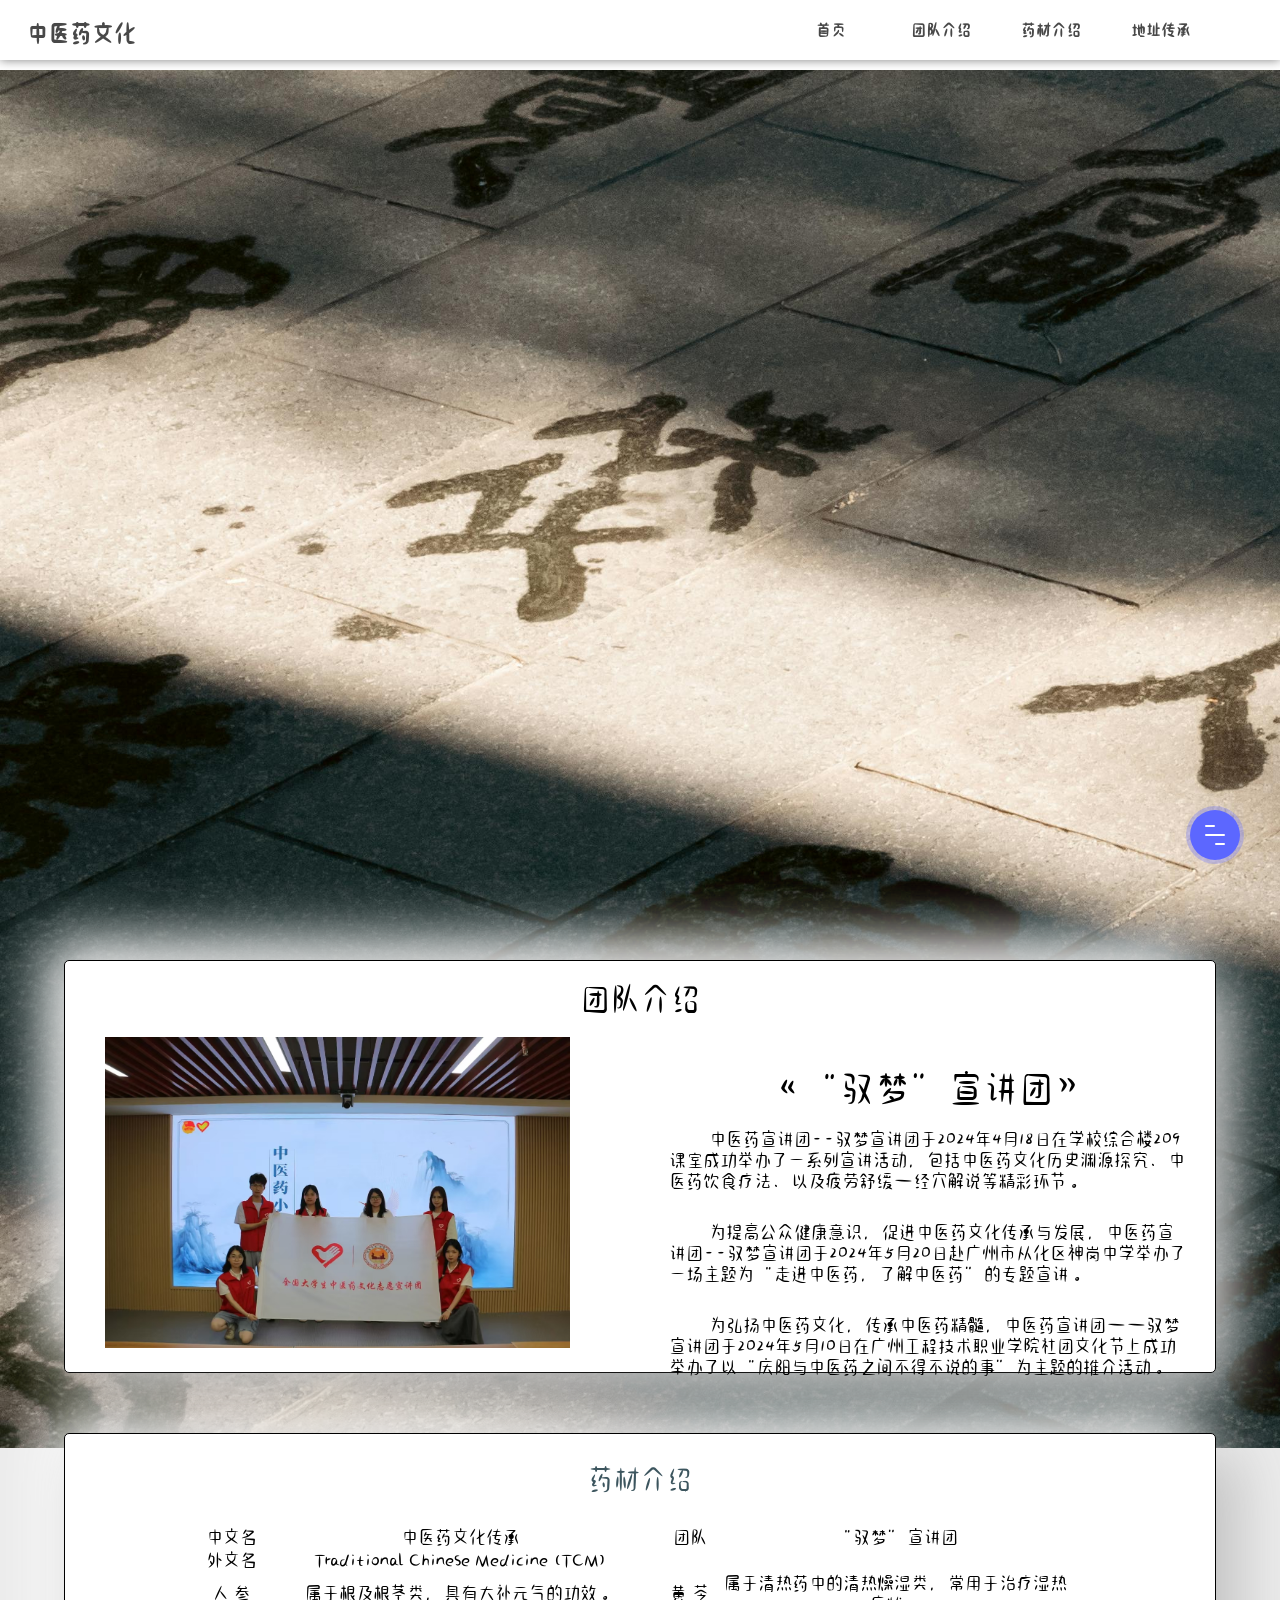
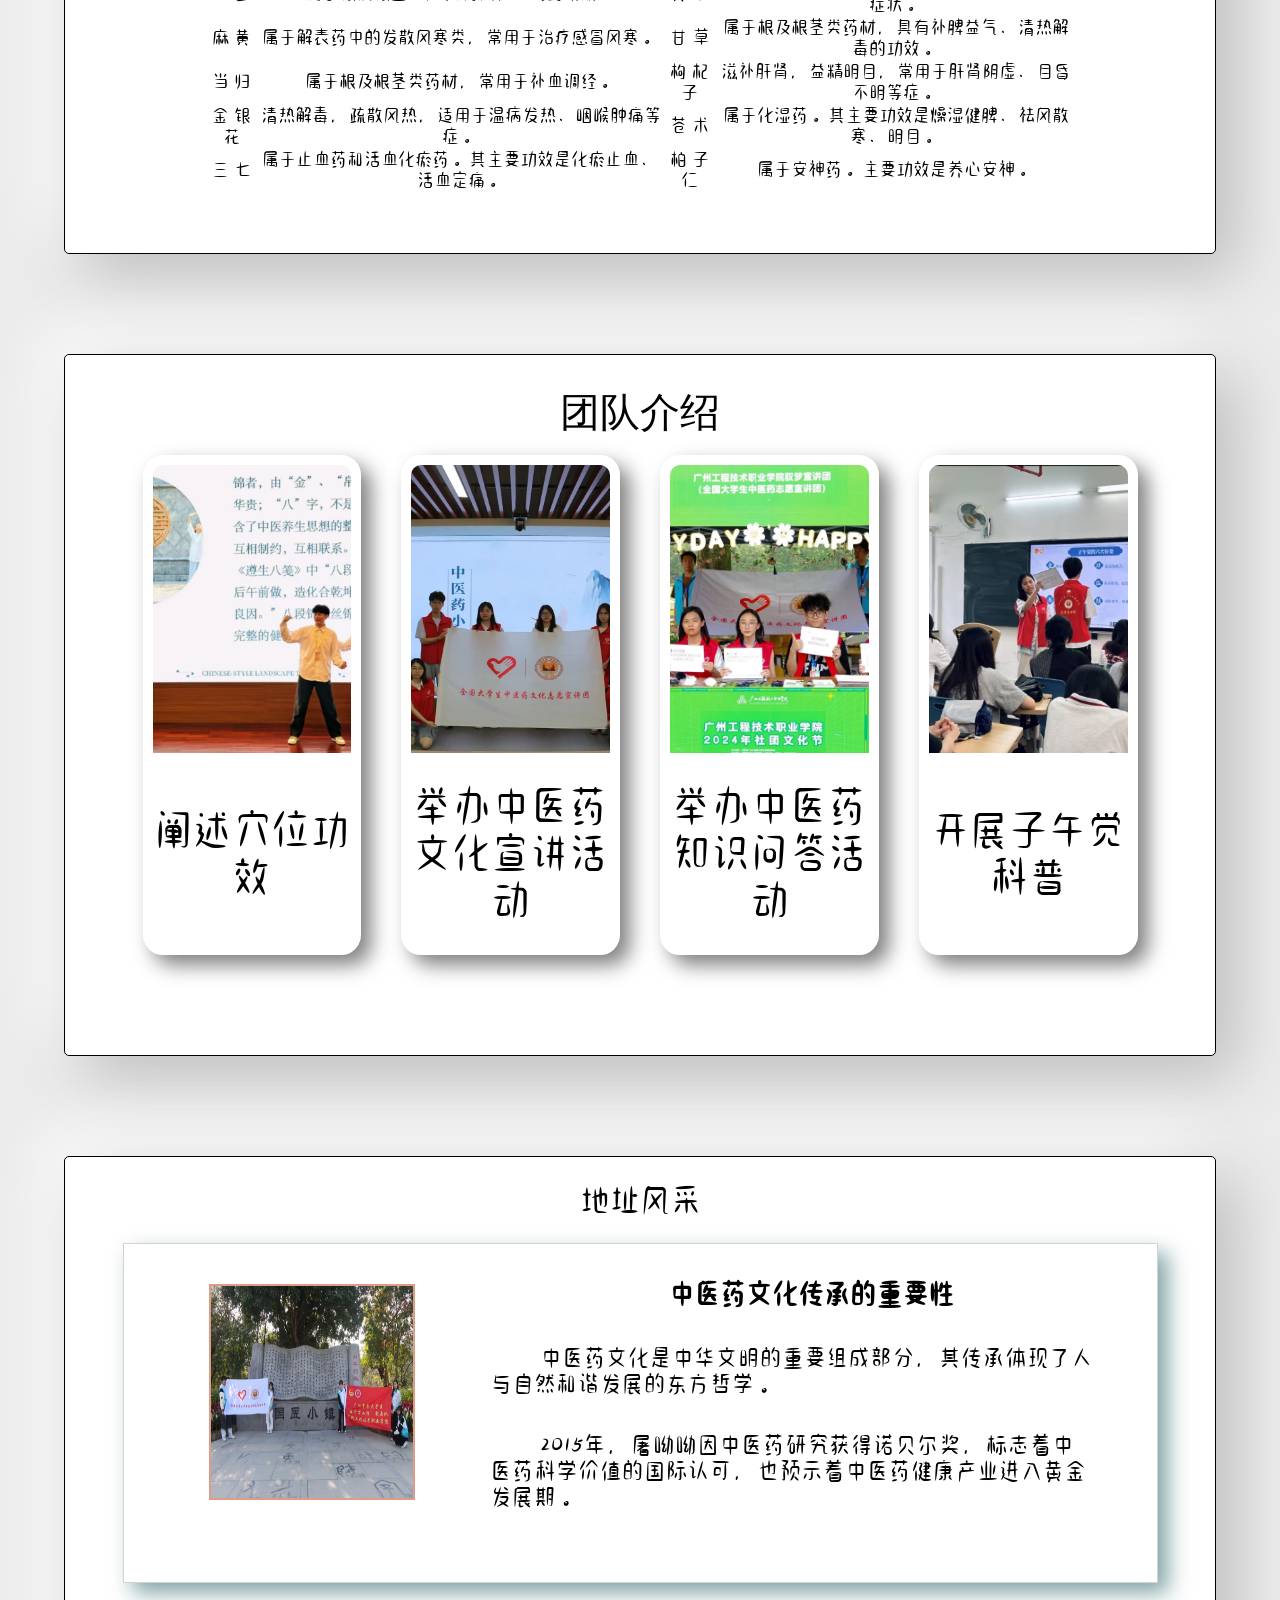
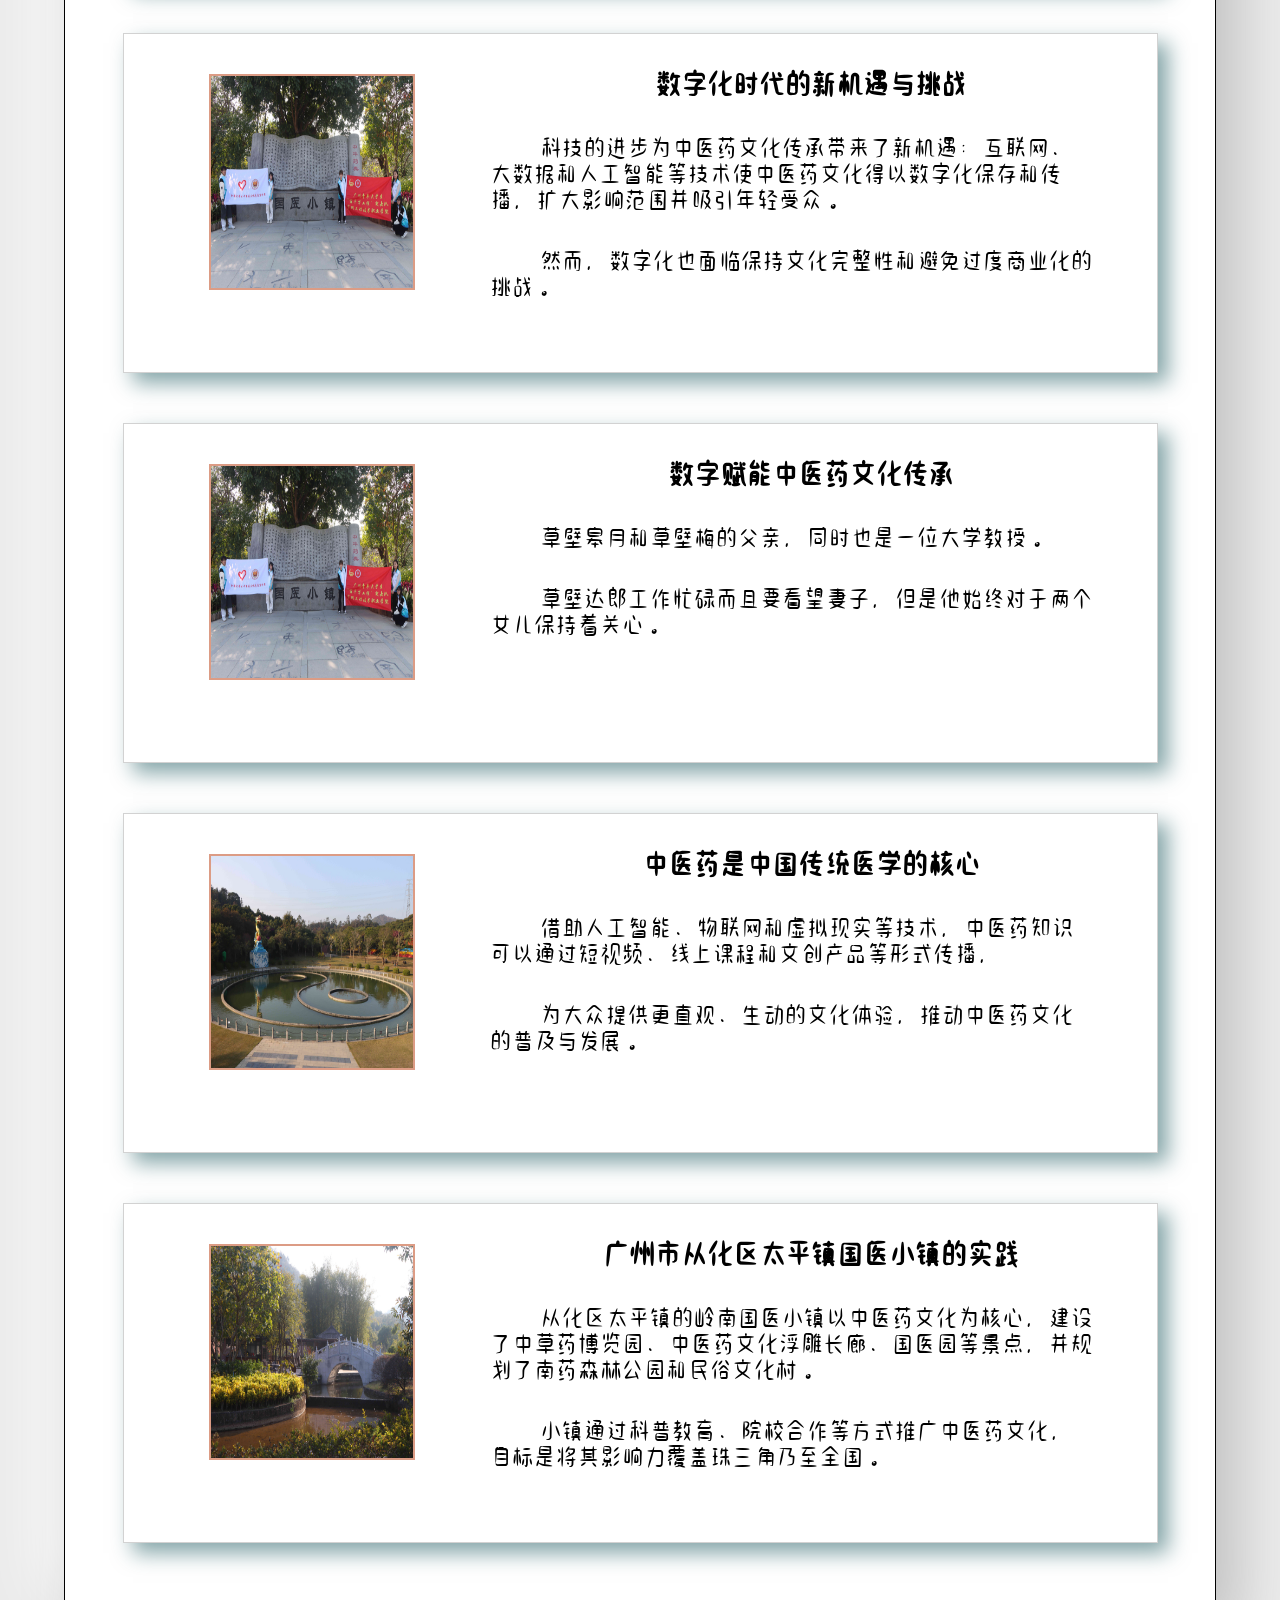
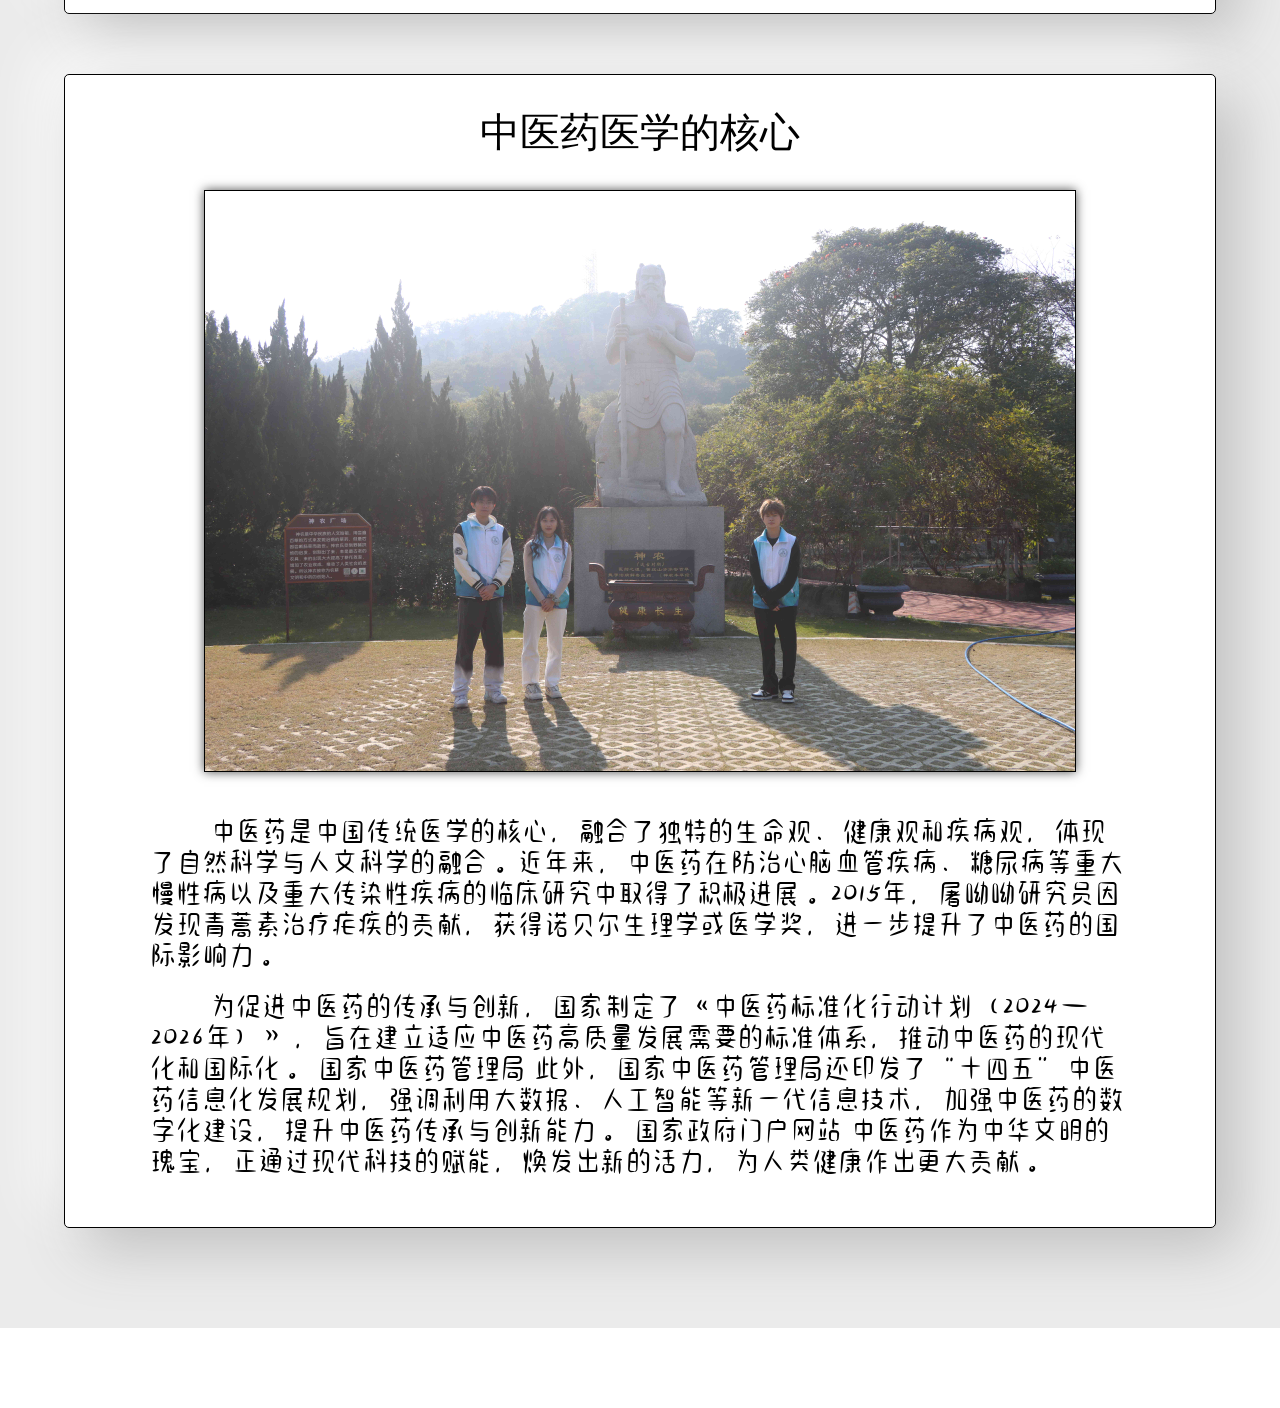
<file: index.html>
<!DOCTYPE html>
<html lang="en">

<head>
  <meta charset="UTF-8" />
  <meta name="viewport" content="width=device-width, initial-scale=1.0" />
  <meta http-equiv="X-UA-Compatible" content="ie=edge" />
  <link rel="stylesheet" href="css/style.css">
  <link rel="stylesheet" href="css/sfq.css">
  <link rel="stylesheet" href="css/big_div.css">
  <link rel="stylesheet" href="css/media.css">
  <link rel="stylesheet" href="css/bg.css">
  <link rel="stylesheet" href="css/cban.css">
  <title>中医药</title>
</head>  

<body>
  <!-- 导航栏 -->
  <nav>
    <ul class="nav-menu">
      <li><a href="#" id="first">中医药文化</a></li>
      <li><a href="#">首页</a></li>
      <li><a href="#jiaoshe">团队介绍</a></li>
      <li><a href="#base">药材介绍</a></li>
      <li><a href="#plot">地址传承</a></li>
      <!-- <li><a href="index2.html">Totoro</a></li> -->
    </ul>
    <div class="burger">
      <div class="top-line"></div>
      <div class="middle-line"></div>
      <div class="bottom-line"></div>
    </div>
  </nav>

  <div class="head"></div>

  <!-- 大尺寸盒子 -->
  <div class="big_div big_div_004">
    <div class="kong"></div>
    <div class="title">团队介绍</div>
    <div class="img">
      <img src="img/2.jpg" alt="">
    </div>
    <div class="you"><span>《“驭梦”宣讲团》</span>
      <p>中医药宣讲团--驭梦宣讲团于2024年4月18日在学校综合楼209课室成功举办了一系列宣讲活动，包括中医药文化历史渊源探究、中医药饮食疗法、以及疲劳舒缓—经穴解说等精彩环节。</p>
      <p>为提高公众健康意识，促进中医药文化传承与发展，中医药宣讲团--驭梦宣讲团于2024年5月20日赴广州市从化区神岗中学举办了一场主题为“走进中医药，了解中医药”的专题宣讲。</p>
      <p>为弘扬中医药文化，传承中医药精髓，中医药宣讲团——驭梦宣讲团于2024年5月10日在广州工程技术职业学院社团文化节上成功举办了以“庆阳与中医药之间不得不说的事”为主题的推介活动。</p>
      <!-- <div class="totoro12">
        <img src="img/totoro1.gif" alt="">
        <img src="img/totoro2.gif" alt="">
        <img src="img/totoro3.gif" alt="">
        <img src="img/totoro4.gif" alt="">
        <img src="img/totoro5.gif" alt="">
        <img src="img/totoro6.gif" alt="">
        <img src="img/totoro7.gif" alt="">
        <img src="img/totoro8.gif" alt="">
        <img src="img/totoro9.gif" alt="">
        <img src="img/totoro10.gif" alt="">
        <img src="img/totoro11.gif" alt="">
        <img src="img/totoro12.gif" alt="">
      </div> -->
    </div>
    <div class="kong"></div>
  </div>

  <!-- 基本信息 -->
  <div class="big_div " id="base">
    <span>药材介绍</span>
    <table id="tfhover" class="tfhover" border="0">
      <tr background-color="white">
        <td>中文名</td>
        <td>中医药文化传承</td>
        <td>团队</td>
        <td>“驭梦”宣讲团</td>
      </tr>
      <tr>
        <td>外文名 </td>
        <td>Traditional Chinese Medicine (TCM)</td>
        <td></td>
        <td></td>
      </tr>
      <tr>
        <td> 人 参</td>
        <td>属于根及根茎类，具有大补元气的功效。</td>
        <td>黄 芩</td>
        <td>属于清热药中的清热燥湿类，常用于治疗湿热症状。</td>
      </tr>
      <tr>
        <td>麻 黄</td>
        <td>属于解表药中的发散风寒类，常用于治疗感冒风寒。</td>
        <td>甘 草</td>
        <td>属于根及根茎类药材，具有补脾益气、清热解毒的功效。</td>
      </tr>
      <tr>
        <td>当 归</td>
        <td>属于根及根茎类药材，常用于补血调经。</td>
        <td>枸 杞 子</td>
        <td>滋补肝肾，益精明目，常用于肝肾阴虚、目昏不明等症。</td>
      </tr>
      <tr>
        <td>金 银 花</td>
        <td>清热解毒，疏散风热，适用于温病发热、咽喉肿痛等症。</td>
        <td>苍 术</td>
        <td> 属于化湿药。其主要功效是燥湿健脾、祛风散寒、明目。</td>
      </tr>
      <tr>
        <td>三 七 </td>
        <td>属于止血药和活血化瘀药。其主要功效是化瘀止血、活血定痛。</td>
        <td>柏 子 仁</td>
        <td>属于安神药。主要功效是养心安神。</td>
      </tr>
    </table>
  </div>

  <div class="big_div  big_div_001 " id="jiaoshe">
    <p id="title">团队介绍</p>
    <div class="shell">
      <div class="box">
        <img src="img/5.jpg" title="草壁梅">
        <span>阐述穴位功效</span>
      </div>
      <div class="box">
        <img src="img/2.jpg" title="草壁皋月">
        <span>举办中医药文化宣讲活动</span>
      </div>
      <div class="box">
        <img src="img/3.jpg" title="龙猫">
        <span>举办中医药知识问答活动</span>
      </div>
      <div class="box">
        <img src="img/6.jpg" title="草壁达郎">
        <span>开展子午觉科普</span>
      </div>
    </div>
  </div>
  <!-- 小尺寸盒子-->
  <div class="big_div big_div_003">
    <div class="kong"></div>
    <div class="title">传承介绍</div>
    <div class="img"><img src="image/08.jpg" alt=""></div>
    <span>《文创调研— “ 探寻格塘古韵，创意中医新篇 ”》</span>
    <p>由广州工程技术职业学院骨干组成</p>
    <p>结合中医药传统文化，通过丰富多样的宣讲形式在校内及周边学校进行中医药文化推介宣传活动，让更多青少年了解和认同中医药的价值。</p>
    <p>宣讲团开展过校内中医药文化课堂宣讲活动、在社团文化节上举办“庆阳与中医药之间不得不说的事”为主题的推介活动，赴神岗中学举办专题宣讲等活动。</p>
    <div class="kong"></div>
  </div>

  <div class="big_div big_div_003">
    <div class="kong"></div>
    <div class="title" id="zzjs">作者介绍</div>
    <div class="img"><img src="image/12.jpg" alt=""></div>
    <span>国医园</span>
    <p>国医园是以中医药文化为主题，并集体闲观光、科普教育两大功能的园区，园区按照中医五行木、火、土、金、水的概念进行布局分区，五行在人体来讲，代表五脏六腑，各有所属。</p>
    <p>然而中草药的性味归经亦有其五行之属性，因此将200多种南药根据五行属性进行分区种植，适当配置中医文化雕塑， ，也是其最后长篇作品。同年9月6日宣布引退 。</p>
    <p>将中医药文化有机融合到景点，彰显中医药的文化底蕴和自然魅力，为游客营造浓郁的中医药文化氛围和优美的公园环境。</p>
    <div class="img"><img src="image/01.jpg" alt=""></div>
    <span>岭南中草药文化博览园</span>
    <p>
      建设有多项中医药文化景点和园林景观，供游客观光、体验、学习。内容包括：中医药历史文化浮雕景观长廊（于2017年11月26日荣获“最长砂岩深浮雕”吉尼斯世界记录称号，是目前世界上最长的中医药历史文化浮雕）、国医园、百草园、四季本草花海、北回归线十里健康长廊、国学国医大道、中草药种质种苗繁育基地、中医药文化博览中心等。
    </p>
    <p>以弘扬中医药历史文化为主题，目前被评为全国中医药文化宣传教育基地。</p>
    <div class="img"><img src="image/11.jpg" alt=""></div>
    <span>《“驭梦”宣讲团》</span>
    <div class="kong"></div>
    <div class="kong"></div>
    <div class="kong"></div>
  </div>

  <div class="big_div big_div_003">
    <div class="kong"></div>
    <div class="title" id="gylm">关于国医小镇</div>
    <div class="img"><img src="image/10.jpg" alt=""></div>
    <span>岭南国医小镇</span>
    <p>以中医药文化为核心，融合多功能于一体。</p>
    <span>小镇特点</span>
    <p>小镇还与多所学校和医学类院校合作，开展中医药文化的科普教育，目标是将中医药文化推广至珠三角乃至全国。（小镇联合多家学校于医学类院校开展合作，为了更好继承于弘扬中华民族中医药历史传统文化，振兴中国中医药建设事业）</p>
    <div class="kong"></div>
  </div>

  <div class="big_div big_div_002">
    <div class="title" id="jsjs">地址风采</div>
    <div class="small-box">
      <div class="box-left">
        <img src="image/01.jpg" alt="">
      </div>
      <div class="box-right">
        <span>中医药文化传承的重要性</span>
        <p>中医药文化是中华文明的重要组成部分，其传承体现了人与自然和谐发展的东方哲学。</p>
        <p>2015年，屠呦呦因中医药研究获得诺贝尔奖，标志着中医药科学价值的国际认可，也预示着中医药健康产业进入黄金发展期。</p>
      </div>
    </div>

    <div class="small-box">
      <div class="box-left">
        <img src="image/01.jpg" alt="">

      </div>
      <div class="box-right">
        <span>数字化时代的新机遇与挑战</span>

        <p>科技的进步为中医药文化传承带来了新机遇：互联网、大数据和人工智能等技术使中医药文化得以数字化保存和传播，扩大影响范围并吸引年轻受众。</p>
        <p>然而，数字化也面临保持文化完整性和避免过度商业化的挑战。</p>
      </div>
    </div>

    <div class="small-box">
      <div class="box-left">
        <img src="image/01.jpg" alt="">

      </div>
      <div class="box-right">
        <span>数字赋能中医药文化传承</span>

        <p> 草壁皋月和草壁梅的父亲，同时也是一位大学教授。</p>
        <p>草壁达郎工作忙碌而且要看望妻子，但是他始终对于两个女儿保持着关心。</p>
      </div>
    </div>

    <div class="small-box">
      <div class="box-left">
        <img src="image/03.jpg" alt="">
      </div>
      <div class="box-right">
        <span>中医药是中国传统医学的核心</span>
        <p>借助人工智能、物联网和虚拟现实等技术，中医药知识可以通过短视频、线上课程和文创产品等形式传播，</p>
        <p>为大众提供更直观、生动的文化体验，推动中医药文化的普及与发展。</p>
      </div>
    </div>

    <div class="small-box">
      <div class="box-left">
        <img src="image/04.jpg" alt="">
      </div>
      <div class="box-right">
        <span>广州市从化区太平镇国医小镇的实践</span>
        <p> 从化区太平镇的岭南国医小镇以中医药文化为核心，建设了中草药博览园、中医药文化浮雕长廊、国医园等景点，并规划了南药森林公园和民俗文化村。</p>
        <p>小镇通过科普教育、院校合作等方式推广中医药文化，目标是将其影响力覆盖珠三角乃至全国。</p>
      </div>
    </div>
    <div class="kong"></div>
  </div>


  <!-- 剧情介绍部份 -->
  <div class="big_div" id="plot">
    <span id="title">中医药医学的核心</span>
    <div><img src="image/14.jpg" alt="" title="小龙猫和大龙猫"></div>
    <p>
      中医药是中国传统医学的核心，融合了独特的生命观、健康观和疾病观，体现了自然科学与人文科学的融合。近年来，中医药在防治心脑血管疾病、糖尿病等重大慢性病以及重大传染性疾病的临床研究中取得了积极进展。2015年，屠呦呦研究员因发现青蒿素治疗疟疾的贡献，获得诺贝尔生理学或医学奖，进一步提升了中医药的国际影响力。
    </p>
    <p>
      为促进中医药的传承与创新，国家制定了《中医药标准化行动计划（2024—2026年）》，旨在建立适应中医药高质量发展需要的标准体系，推动中医药的现代化和国际化。 
国家中医药管理局
此外，国家中医药管理局还印发了“十四五”中医药信息化发展规划，强调利用大数据、人工智能等新一代信息技术，加强中医药的数字化建设，提升中医药传承与创新能力。 
国家政府门户网站
中医药作为中华文明的瑰宝，正通过现代科技的赋能，焕发出新的活力，为人类健康作出更大贡献。
    </p>
    <p>
      
    </p>
  </div>

  <!-- 侧边按钮部份 -->
  <div class="menu-box">
    <!-- 图标按钮 -->
    <div class="menu-button">
      <div class="line-box">
        <div class="line"></div>
        <div class="line"></div>
        <div class="line"></div>
      </div>
    </div>
    <!-- 菜单列表 -->
    <ul class="menu-list">
      <li><i class="fa fa-clone"></i><span><a href="#jiaoshe">团队介绍</a></span></li>
      <li><i class="fa fa-share-square-o"></i><span><a href="#base">药材介绍</a></span></li>
      <li><i class="fa fa-trash-o"></i><span><a href="#plot">地址传承</a></span></li>
      <li><i class="fa fa-sliders"></i><span><a href="#">回到顶部</a></span></li>
    </ul>
  </div>

  <!-- footer部份 -->
  <footer>
    <!-- <p class="footer">制作：21级计应0035&nbsp-------&nbspLevi</p> -->
  </footer>

  <!-- 添加js文件 -->
  <script src="js/nav.js" type="text/javascript"></script>
  <script src="js/bg.js" type="text/javascript"></script>
  <script src="js/cban.js" type="text/javascript"></script>
  <script>
    var ul = document.querySelector('.nav-menu')
    var a = ul.querySelectorAll('li a')
    console.dir(a)
    window.addEventListener('resize', function (e) {
      if (window.innerWidth < 575) {
        for (let i = 0; i < a.length; i++) {
          a[1].innerText = '首页'
          a[2].innerText = '团队介绍'
          a[3].innerText = '药材介绍'
          a[4].innerText = '地址传承'
          a[5].innerText = 'Totoro'
          a[2].href = '#zzjs'
          a[3].href = '#gylm'
          a[4].href = '#jsjs'
        }
      } else {
        for (let i = 0; i < a.length; i++) {
          a[1].innerText = '首页'
          a[2].innerText = '团队介绍'
          a[3].innerText = '药材介绍'
          a[4].innerText = '地址传承'
          a[2].href = '#jiaoshe'
          a[3].href = '#base'
          a[4].href = '#plot'
        }
      }
    })
  </script>
</body>

</html>
</file>
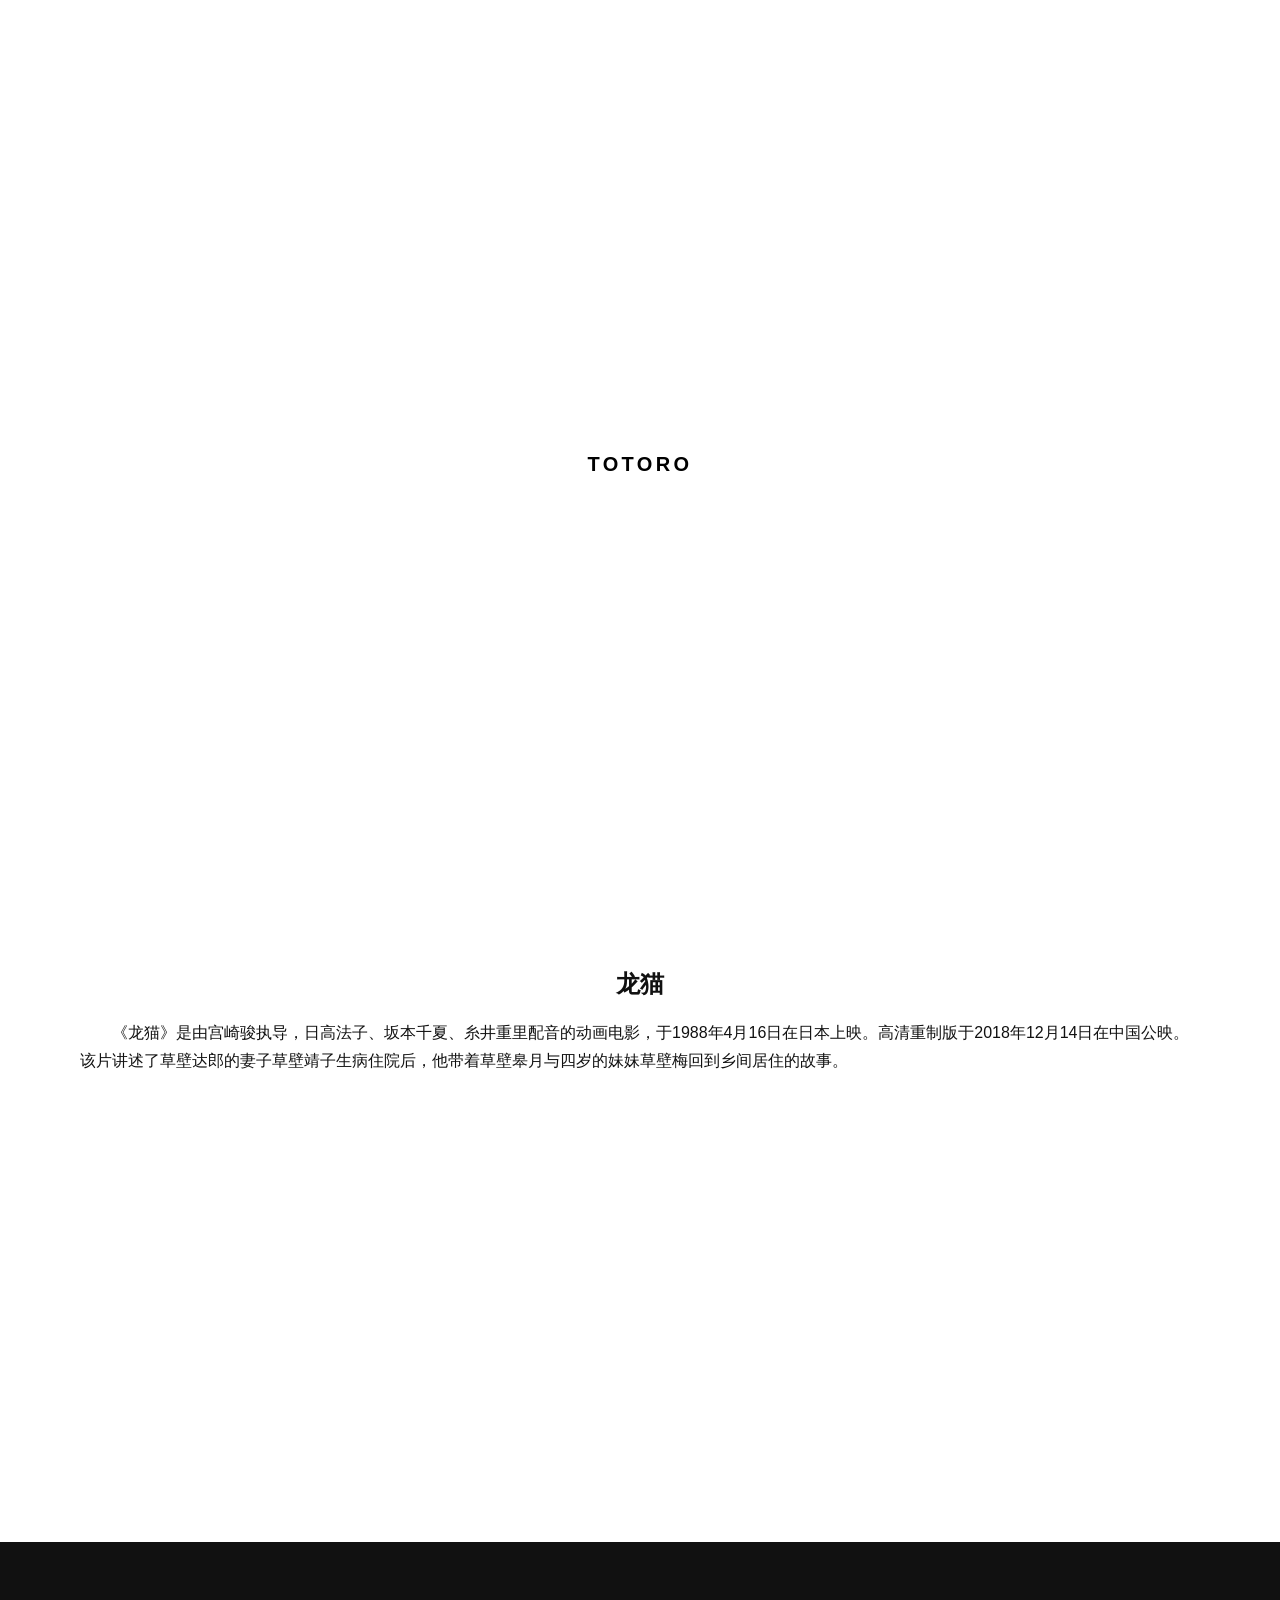
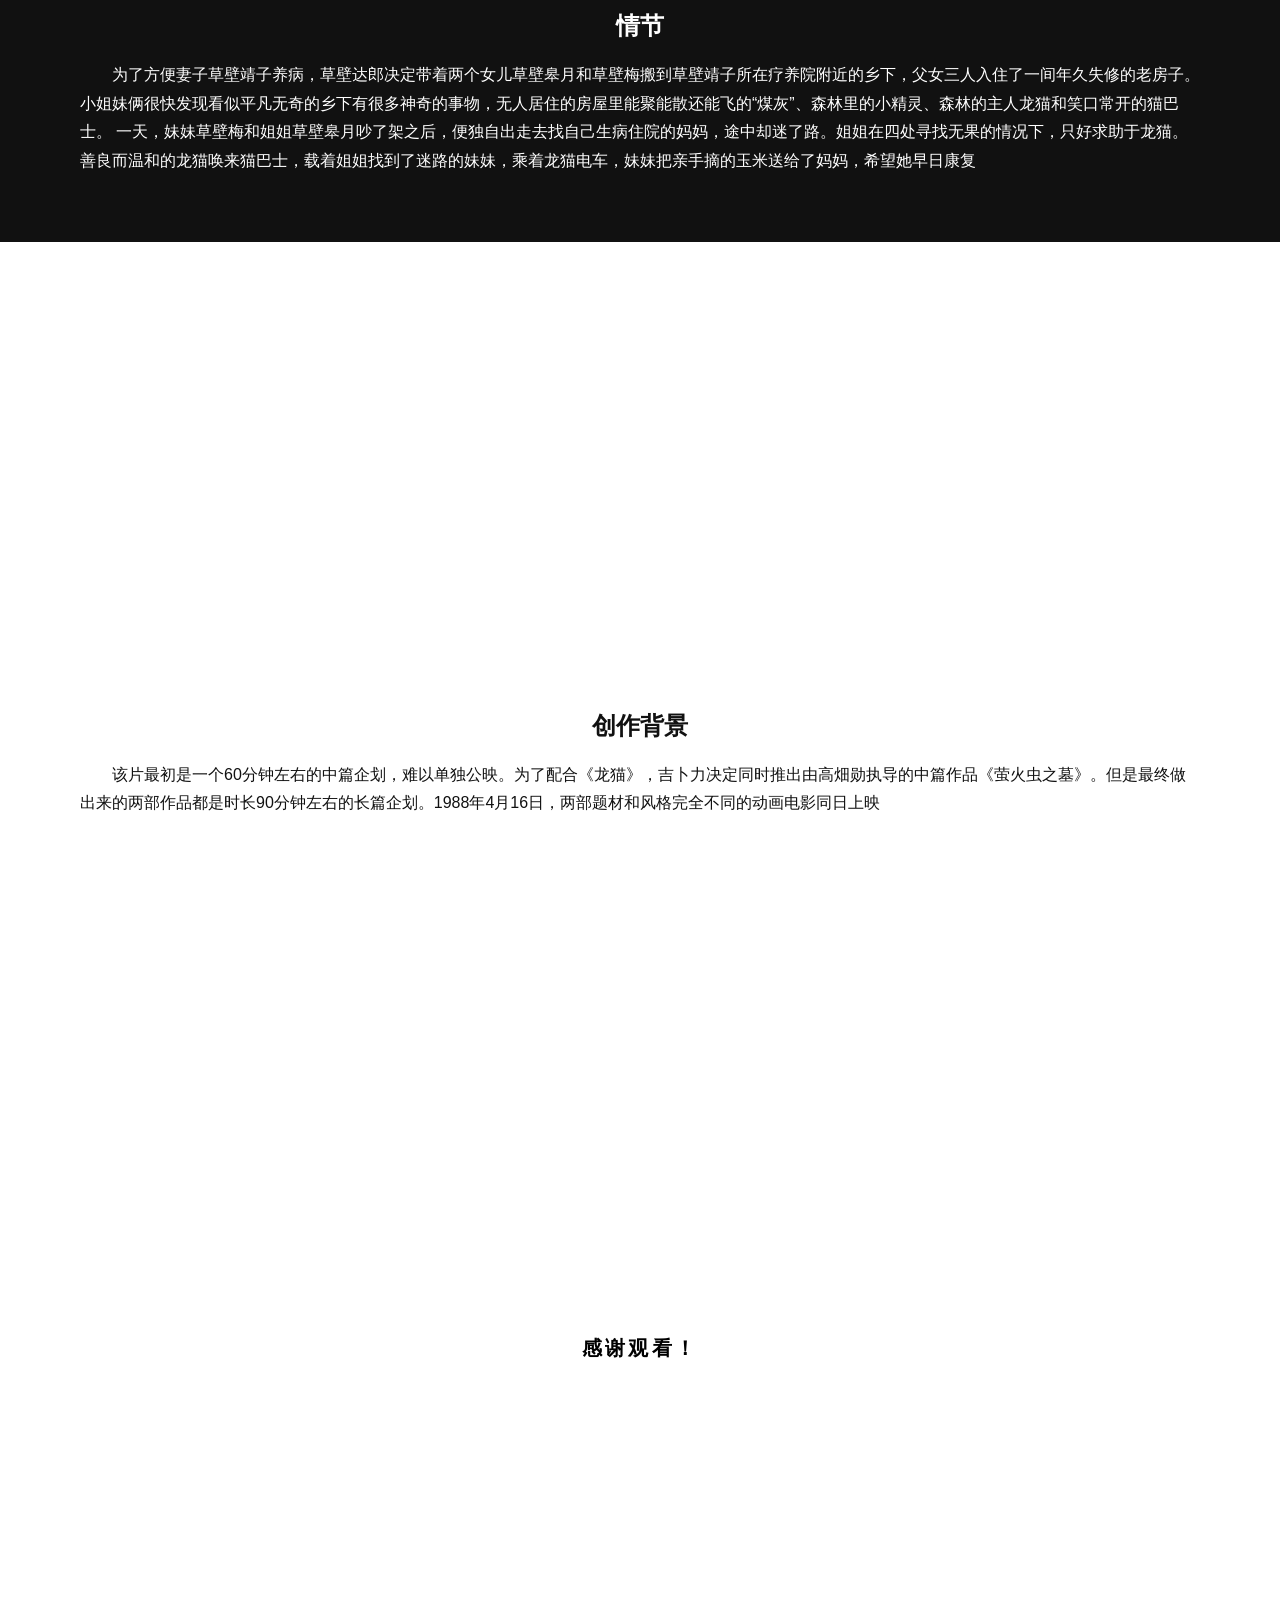
<file: index2.html>
<!DOCTYPE html>
<html lang="en" dir="ltr">

<head>
  <meta charset="utf-8">
  <link rel="stylesheet" href="css/style2.css">
  <title>Totoro</title>
  <meta name="viewport" content="width=device-width, initial-scale=1.0">
  <style>
    p {
      text-indent: 2em;
      text-align: start;
    }

    a {
      text-decoration: none;
      color: black;
      font-size: 20px;
    }
  </style>
</head>

<body>
  <div class="pimg1">
    <div class="ptext">
      <span class="border">
        <a href="index.html">Totoro</a>
      </span>
    </div>
  </div>
  <section class="section section-light">
    <h2>龙猫</h2>
    <p>
      《龙猫》是由宫崎骏执导，日高法子、坂本千夏、糸井重里配音的动画电影，于1988年4月16日在日本上映。高清重制版于2018年12月14日在中国公映。该片讲述了草壁达郎的妻子草壁靖子生病住院后，他带着草壁皋月与四岁的妹妹草壁梅回到乡间居住的故事。
    </p>
  </section>
  <div class="pimg2">
  </div>
  <section class="section section-dark">
    <h2>情节</h2>
    <p>
      为了方便妻子草壁靖子养病，草壁达郎决定带着两个女儿草壁皋月和草壁梅搬到草壁靖子所在疗养院附近的乡下，父女三人入住了一间年久失修的老房子。小姐妹俩很快发现看似平凡无奇的乡下有很多神奇的事物，无人居住的房屋里能聚能散还能飞的“煤灰”、森林里的小精灵、森林的主人龙猫和笑口常开的猫巴士。
      一天，妹妹草壁梅和姐姐草壁皋月吵了架之后，便独自出走去找自己生病住院的妈妈，途中却迷了路。姐姐在四处寻找无果的情况下，只好求助于龙猫。善良而温和的龙猫唤来猫巴士，载着姐姐找到了迷路的妹妹，乘着龙猫电车，妹妹把亲手摘的玉米送给了妈妈，希望她早日康复
  </section>
  <div class="pimg3">

  </div>
  <section class="section section-light">
    <h2>创作背景</h2>
    <p>
      该片最初是一个60分钟左右的中篇企划，难以单独公映。为了配合《龙猫》，吉卜力决定同时推出由高畑勋执导的中篇作品《萤火虫之墓》。但是最终做出来的两部作品都是时长90分钟左右的长篇企划。1988年4月16日，两部题材和风格完全不同的动画电影同日上映
    </p>
  </section>
  <div class="pimg1">
    <div class="ptext">
      <span class="border">
        <a href="index.html">感谢观看！</a>
      </span>
    </div>
  </div>

</body>

</html>
</file>
<file: css/style.css>
* {
  margin: 0;
  padding: 0;
  box-sizing: border-box;
  font-family: "PingFang SC", "Microsoft Yahei", sans-serif;
  text-decoration: none;
  scroll-behavior: smooth;
  font-family: 'totoro' !important;
}

@font-face {
  font-family: 'totoro';
  src: url(../font/all.woff2);
}

@font-face {
  font-family: 'footer';
  src: url(../font/footer.woff2);
}

a:hover {
  transform: scale(1.05);
  -webkit-box-reflect: below 1px linear-gradient(transparent, rgba(0, 0, 0, 0.3));
}

a:active {
  color: #b000ff;
}

a:visited {
  color: rgb(255 0 0);
}

span:hover {
  transform: scale(1.05);
}

body {
  width: 100%;
  height: 100vh;
  background-image: url(../image/bg.jpg);
  background-size: cover;
  background-repeat: no-repeat;
  background-color: rgb(227 227 227 / 70%);
  overflow-x: hidden;
}

tr {
  font-size: 20px;
}

#title {
  font-family: '华文行楷' !important;
  color: rgb(0, 0, 0) !important;
  font-size: 40px !important;
  font-weight: 500 !important;
  margin-bottom: 15px;
}

footer {
  /* position: absolute; */
  width: 100%;
  height: 80px;
  background-color: white;
  /* bottom: 0; */
}

.footer {
  margin: auto;
  width: fit-content;
  /*实现div居中，宽度自适应 */
  line-height: 80px;
  /* position: absolute;
  top: 20px;
  right: 31vw; */
  color: rgb(255, 165, 180);
  font-size: 30px;
  font-family: '楷体';
}

.head {
  position: absolute;
  top: 0;
  width: 100%;
  height: 70px;
  background-color: white;
}

nav {
  position: absolute;
  position: sticky;
  z-index: 100011111;
  top: 0;
  left: 0;
  right: 0;
  display: flex;
  align-items: center;
  justify-content: flex-end;
  /* 左右padding */
  padding: 0 5vw;
  height: 60px;
  background-color: rgba(255, 255, 255, 0.445);
  box-shadow: 0 0 10px rgb(0 0 0 / 50%);
}


#first {
  position: absolute;
  left: 26px;
  font-family: '华文行楷';
  font-weight: 900;
  font-size: 25px;
}

#jiaoshe {
  margin-top: 100px !important;
}

.nav-menu {
  /* 占令一半宽度 */
  flex: 1;
  display: flex;
  justify-content: space-around;

  /* 最宽550px */
  max-width: 550px;
}

.nav-menu li {
  width: 40%;
  list-style: none;
  color: #dadbdd;
  font-weight: 600;
  text-align: center;
}

.nav-menu li a {
  color: rgba(0, 0, 0, 0.716);
}

.burger div {
  /* 设置汉堡按钮三层条 */
  width: 25px;
  height: 3px;
  background-color: #dadbdd;
  margin: 4px;
}

.burger {
  display: none;
}

.big_div_002 {
  display: block;
  width: 100%;
  margin-top: 100px;
}

.big_div_002 .kong {
  height: 50px;
}

.big_div_002 .title {
  position: relative;
  top: 25px;
  font-size: 35px; 
}

.box-left {
  position: absolute;
  width: 20%;
  left: 85px;
  top: -40px;
  margin-top: 50px !important;
  height: 80%;
}

.box-left img {
  margin-top: 30px;
  margin-bottom: 10px;
  border: 2px solid rgb(220, 156, 133);
  width: 100%;
  height: 80%;
}

.box-right span {
  color: black;
  margin-top: 10px;
  font-size: 30px;
  font-weight: 600;
}

.box-right {
  position: absolute;
  right: 10px;
  top: 35px;
  width: 65%;
}

.box-right p {
  margin-left: 15px !important;
  width: 90%;
  text-indent: 2em;
  text-align: start;
  font-size: 25px !important;
  font-family: 'totoro';
  color: black;
  margin-top: 35px !important;
}

.small-box {
  border: 1px solid rgb(210, 210, 210);
  position: relative;
  width: 90%;
  height: 340px;
  margin: auto;
  margin-top: 50px;
  margin-bottom: 20px;
  box-shadow: 10px 10px 20px rgb(9 75 82 / 50%);
}

.small-box:hover {
  scale: 1.01;
}

.big_div_003 {
  display: none;
}

.big_div_004 {
  display: block;
  width: 100%;
  margin-top: 900px !important;
}

.big_div_004>.title {
  font-size: 35px;
  margin-top: 10px;
  margin-bottom: 20px;
}

.big_div_004>.you>span {
  color: black;
  font-size: 40px;
}

.big_div_004>.you>p {
  margin: auto;
  width: 90%;
  text-align: start !important;
  text-indent: 2em !important;
  color: black;
  font-size: 20px;
  margin-bottom: 30px;
  margin-top: 20px;
}

.big_div_004>.kong {
  height: 10px;
}

.big_div_004>.img {
  display: inline-block;
  width: 45%;
}

.big_div_004>.img img {
  width: 90%;
  overflow: hidden;
  margin-bottom: 10px;
}

.big_div_004>.you {
  float: right;
  width: 50%;
  margin-left: 30px;
  margin-bottom: 40px;
  margin-top: 30px;
}

.big_div_004>.you>.totoro12 {
  width: 90%;
}

.big_div_004>.you>.totoro12>img {
  width: 24%;
}

#base {
  padding: 30px;
  margin-top: 60px;
}

#base p {
  width: 90%;
  text-indent: 2em;
  text-align: start;
  margin: auto;
  margin-top: 20px;
  font-size: 30px;
  color: rgb(0 25 8 / 76%);
  font-family: cursive;
}

#base span {
  font-size: 30px;
  color: rgb(60, 85, 94);
  font-family: 翩翩体-简;
  margin-top: 20px;
}

#base table {
  width: 80%;
  margin: auto;
  margin-top: 30px;
  margin-bottom: 30px;
}

#plot {
  padding: 30px;
  margin-top: 60px;
  margin-bottom: 100px;
}

#plot p {
  width: 90%;
  text-indent: 2em;
  text-align: start;
  margin: auto;
  margin-top: 20px;
  font-size: 30px;
  color: black;
  font-family: cursive;
}

#plot div {
  width: 80%;
  margin: auto;
  margin-top: 30px;
  margin-bottom: 40px;
}

#plot div img {
  width: 100%;
  border: 1px solid rgb(0, 0, 0);
  box-shadow: 0 0 10px rgb(0 0 0 / 70%);
}
</file>
<file: css/sfq.css>
.shell{
    width: 90%;
    height: 500px;
    display: flex;
    top: 200px;
    margin: 10px auto;
    margin-top: 10px;
    margin-bottom: 100px;
}
.box{
    flex: 1;
    overflow: hidden;
    transition: .5s;
    margin: 0 20px;
    box-shadow: 10px 10px 20px rgba(0, 0, 0, .5);
    border-radius: 20px;
    border: 10px solid #fff;
    background-color: #fff;
}
.box>img{
    width: 100%;
    height: 60%;
    object-fit: cover;
    transition: .5s;
}
.box>span{
    font: 200 45px '优设标题黑';
    text-align: center;
    height: 40%;
    display: flex;
    justify-content: center;
    align-items: center;
}
.box:hover{
    flex-basis: 10%;
}
.box:hover>img{
    width: 100%;
    height: 100%;
}
</file>
<file: css/big_div.css>
.big_div {
    width: 90%;
    margin: auto;
    text-align: center;
    border: 1px solid rgb(0, 0, 0);
    margin-top: 100px;
    background-color: rgb(255, 255, 255);
    border-radius: 5px;
    box-shadow: 20px 20px 60px #bebebe,
        -20px -20px 60px #ffffff;
}

.big_div p {
    margin-top: 30px;
    font-size: 40px;
    font-weight: 500;
}
</file>
<file: css/media.css>
/* 超小屏幕(<=575px) */
@media screen and (max-width:575px) {
  .head {
    display: none;
  }

  nav {
    position: fixed !important;
  }

  .nav-menu li a {
    font-size: 14px;
  }

  .nav-menu li a:hover {
    color: rgb(88, 224, 255);
    scale: 1.1;
    transition: 2s;
  }

  .burger {
    display: block;
  }

  .footer {
    margin-top: 40px;
    font-size: 15px;
    line-height: 50px;
    font-family: 'footer' !important;
    color: rgb(120 125 241);
  }

  .menu-box {
    display: none;
  }

  /* 小屏幕菜单显示位置为右侧抽屉形式 */
  .nav-menu {
    display: none;
    position: absolute;
    top: 80px;
    right: 0;
    bottom: 0;
    width: 30vw;
    height: 80vw;

    background-color: rgba(99, 123, 155, 0.445);
    flex-direction: column;
    justify-content: flex-start;
    align-items: center;

    /* 动画 */
    transform: translatey(100%);
    transition: 0.4s ease-in-out;
  }

  /* 菜单打开时，滑到初始位置 */
  .nav-menu.open {
    margin-right: 10px;
    display: block;
    transform: translatey(0);
  }

  /* 每个菜单项默认看不到，向右移动20象素 */


  .nav-menu li {
    width: 46% !important;
    /* 上下间距 */
    margin: 5vh;
    transform: translateX(20px);
    opacity: 0;
  }

  /* 汉堡按钮被点开时，设置按钮过渡 */
  .burger.active div {
    transition: 0.3s ease-in-out 0.3s;
  }

  /* 第一条线旋转45度 */
  .burger.active .top-line {
    transform: rotate(45deg) translate(4px, 6px);
  }

  /* 第三条线旋转-45度 */
  .burger.active .bottom-line {
    transform: rotate(-45deg) translate(4px, -6px);
  }

  /* 中间线向右移动并变为透明 */
  .burger.active .middle-line {
    opacity: 0;
    transform: translateX(10px);
    transition: 0.3s ease-in-out;
  }



  /* 菜单项滑入动画 */
  @keyframes slideIn {
    from {
      transform: translateX(20px);
      opacity: 0;
    }

    to {
      transform: translateX(0);
      opacity: 1;
    }
  }


  body {
    background-color: white;
    background-image: none;
  }

  .nav {
    position: sticky;
  }

  .big_div {
    border: 0px;
    border-radius: 0;
  }

  .big_div_001 {
    display: none;
  }

  .big_div_004{
    display: none;
  }

  .big_div_002 {
    display: block;
    width: 100%;
    margin-top: 100px;
  }

  .big_div_002 .title {
    position: relative;
    top: 25px;
    font-size: 25px;
  }

  .big_div_003 {
    display: block;
    width: 100%;
    margin-top: 100px;
  }

  .big_div_003>.title {
    font-size: 25px;
    margin-bottom: 20px;
  }

  .big_div_003>span {
    color: black;
    font-size: 17px;
  }

  .big_div_003>p {
    margin: auto;
    width: 90%;
    text-align: start;
    text-indent: 2em;
    color: black;
    font-size: 15px;
    margin-bottom: 30px;
    margin-top: 20px;
  }

  .big_div_003>.kong {
    height: 10px;
  }

  .big_div_003>.img img {
    width: 100%;
    overflow: hidden;
    margin-bottom: 10px;
  }

  
  .small-box {
    border: 1px solid rgb(210, 210, 210);
    position: relative;
    width: 90%;
    height: 250px;
    margin: auto;
    margin-top: 50px;
    margin-bottom: 20px;
    box-shadow: 10px 10px 20px rgb(9 75 82 / 50%);
  }

  .small-box:hover {
    scale: 1.01;
  }

  .box-left {
    position: absolute;
    height: 70%;
    width: 40%;
    left: 8px;
    top: -30px;
    
  }

  .box-left img {
    margin-top: 30px;
    margin-bottom: 10px;
    border: 2px solid rgb(220, 156, 133);
    width: 100%;
    height: 70%;
  }

  .box-left span {
    color: rgb(80 111 200);
    margin-top: 10px;
    font-size: 18px;
    font-family: '宋体';
    font-weight: 600;
  }

  .box-right {
    position: absolute;
    right: 10px;
    top: 15px;
    width: 55%;
  }

  .box-right span{
    font-size: 13px;
  }

  .box-right p {
    margin-left: 15px !important;
    width: 90%;
    text-indent: 2em;
    text-align: start;
    font-size: 14px !important;
    font-family: 'totoro' !important;
    color: black;
    margin-top: 25px !important;
  }

  #first {
    display: none;
  }

  .head {
    height: 70px;
  }

  footer {
    margin-top: 10px;
    height: 50px;
  }

  #base {
    display: none;
  }

  #plot {
    display: none;
  }

}

/* 小屏幕(576px <= width <= 768px) */
@media screen and (min-width:576px) {
  #first {
    font-size: 18px;
  }

  .nav-menu li a {
    font-size: 15px;
  }

  footer {
    height: 50px;
  }

  .footer {
    font-size: 20px;
    line-height: 50px;
  }

  .box-right p {
    font-size: 10px;
    margin-top: 15px;
  }

  .box-left {
    margin-top: 25px;
  }

  #base p {
    width: 100%;
    text-indent: 2em;
    font-size: 23px;
  }

  #base span {
    font-size: 25px;
  }

  #base table {
    width: 100%;
  }

  .menu-button {
    width: 50px !important;
    height: 50px !important;
  }

  .menu-list {
    width: 150px !important;
    height: 200px !important;
  }

  .menu-list span {
    font-size: 19px !important;
  }

  .menu-list li {
    padding: 8px !important;
  }

  .menu-list .fa {
    width: 15px !important;
  }
}

/* 中屏幕(768px <= width <= 992px) */
@media screen and (min-width:768px) {
  #first {
    font-size: 20px;
  }

  .nav-menu li a {
    font-size: 17px;
  }

  footer {
    height: 50px;
  }

  .footer {
    font-size: 22px;
    line-height: 50px;
  }

  .box-right p {
    font-size: 10px;
    margin-top: 15px;
  }

  .box-left {
    margin-top: 30px;
  }

  #base p {
    width: 100%;
    text-indent: 2em;
    font-size: 25px;
  }

  #base span {
    font-size: 30px;
  }

  #base table {
    width: 100%;
  }

  .menu-button {
    width: 50px !important;
    height: 50px !important;
  }

  .menu-list {
    width: 150px !important;
    height: 200px !important;
  }

  .menu-list span {
    font-size: 20px !important;
  }

  .menu-list li {
    padding: 10px !important;
  }

  .menu-list .fa {
    width: 18px !important;
  }
}

/* 大屏幕(992px <= width <= 1200px) */
@media screen and (min-width:992px) {
  #first {
    font-size: 22px;
  }

  .nav-menu li a {
    font-size: 17px;
  }

  footer {
    height: 60px;
  }

  .footer {
    font-size: 25px;
    line-height: 60px;
  }

  .box-right p {
    font-size: 10px;
    margin-top: 15px;
  }

  .box-left {
    margin-top: 30px;
  }

  #base p {
    width: 90%;
    text-indent: 2em;
    font-size: 30px;
  }

  #base span {
    font-size: 30px;
  }

  #base table {
    width: 80%;
  }

  .menu-button {
    width: 50px !important;
    height: 50px !important;
  }

  .menu-list {
    width: 150px !important;
    height: 200px !important;
  }

  .menu-list span {
    font-size: 20px !important;
  }

  .menu-list li {
    padding: 10px !important;
  }

  .menu-list .fa {
    width: 18px !important;
  }
}

/* 超大屏幕(width >= 1200px) */
@media screen and (min-width:1200px) {
  #first {
    font-size: 25px;
  }

  footer {
    height: 80px;
  }

  .footer {
    font-size: 30px;
    line-height: 80px;
  }

  .box-right p {
    font-size: 15px;
    margin-top: 20px;
  }

  .box-left {
    margin-top: 30px;
  }

  #base p {
    width: 90%;
    text-indent: 2em;
    font-size: 30px;
  }

  #base span {
    font-size: 30px;
  }

  #base table {
    width: 80%;
  }

  .menu-button {
    width: 50px !important;
    height: 50px !important;
  }

  .menu-list {
    width: 150px !important;
    height: 200px !important;
  }

  .menu-list span {
    font-size: 20px !important;
  }

  .menu-list li {
    padding: 10px !important;
  }

  .menu-list .fa {
    width: 18px !important;
  }
}

@media screen and (max-width:1080px) {
  .big_div_004>.you>p {
    font-size: 11px;
  }
}
</file>
<file: css/bg.css>
table.tftable {
    font-size: 12px;
    color: #333333;
    width: 100%;
    border-width: 2px;
    border-color: #b5c9ff;
    border-collapse: collapse;
}

table.tftable:hover {
    scale: 1.002;
}

table.tftable th {
    font-size: 12px;
    background-color: #9bba83;
    border-width: 1px;
    padding: 8px;
    border-style: solid;
    border-color: #9dcc7a;
    text-align: left;
}

table.tftable tr {
    background-color: #bedda7;
}

table.tftable td {
    font-size: 20px;
    border-width: 1px;
    padding: 18px;
    border-style: solid;
    border-color: #bccfad;
}
</file>
<file: css/cban.css>
.menu-box{
    /* 固定定位 右下角 */
    position: fixed;
    bottom: 40px;
    right: 40px;
    z-index: 10000;
}
/* 菜单按钮 */
.menu-button{
    width: 50px;
    height: 50px;
    background-color: #5c67ff;
    border-radius: 50%;
    /* 投影 */
    box-shadow: 0 0 0 4px rgba(92,103,255,0.3);
    color: #fff;
    display: flex;
    justify-content: center;
    align-items: center;
    position: relative;
    z-index: 1;
    cursor: pointer;
    /* 过渡 */
    transition: 0.2s ease-in;
}
.menu-button:hover{
    background-color: #4854ff;
    box-shadow: 0 0 0 8px rgba(92,103,255,0.3);
}
.menu-button .line-box{
    width: 20px;
    height: 20px;
    display: flex;
    flex-direction: column;
    justify-content: space-between;
    cursor: pointer;
    transition: transform 0.3s ease-out;
}
/* 菜单按钮图标（三条杠） */
.menu-button .line{
    background-color: #fff;
    width: 100%;
    height: 2px;
    border-radius: 2px;
}
/* 前后两条短，中间的长 */
.menu-button .line:first-child{
    width: 50%;
    /* 设置变换的基点 */
    transform-origin: right;
    /* 过渡效果 */
    transition: transform 0.3s ease-in-out;
}
.menu-button .line:last-child{
    width: 50%;
    align-self: flex-end;
    transform-origin: left;
    transition: transform 0.3s ease-in-out;
}
/* 菜单列表 */
.menu-list{
    width: 150px;
    height: 200px;
    background-color: #fff;
    border-radius: 8px;
    list-style: none;
    padding: 6px;
    box-shadow: 0 0 4px 4px rgba(92,103,255,0.15);
    position: absolute;
    right: 15px;
    bottom: 15px;
    /* 默认隐藏 */
    opacity: 0;
    transform: scale(0);
    /* 设置变换的基点 */
    transform-origin: bottom right;
    /* 过渡效果 */
    transition: 0.3s ease;
    /* 过渡延迟 */
    transition-delay: 0.1s;
}
/* 菜单项 */
.menu-list li{
    display: flex;
    align-items: center;
    padding: 10px;
    color: #1c3991;
    cursor: pointer;
    position: relative;
    /* 默认隐藏 */
    opacity: 0;
    transform: translateX(-10px);
    transition: 0.2s ease-in;
}
.menu-list li:hover{
    color: #5c67ff;
}
/* 菜单项下边框 */
.menu-list li::before{
    content: "";
    width: calc(100% - 24px);
    height: 1px;
    background-color: rgba(92,103,255,0.1);
    position: absolute;
    bottom: 0;
    left: 12px;
}
/* 最后一项不用下边框 */
.menu-list li:last-child::before{
    display: none;
}
/* 菜单项图标 */
.menu-list .fa{
    font-size: 18px;
    width: 18px;
    height: 18px;
    display: flex;
    justify-content: center;
    align-items: center;
}
/* 菜单项文本 */
.menu-list span {
    font-size: 20px;
    margin-left: 1px;
    font-weight: 500;
}

.menu-list span a{
    font-family: '华文新魏';
}
/* 活动态下的部分样式变化 */
/* 三条杠的变化 */
.active .line-box{
    transform: rotate(-45deg);
}
.active .line-box .line:first-child{
    transform: rotate(-90deg) translateX(1px);
}
.active .line-box .line:last-child{
    transform: rotate(-90deg) translateX(-1px);
}
/* 菜单列表的变化 */
.active .menu-list{
    opacity: 1;
    transform: scale(1);
}
.active .menu-list li{
    margin-top: 5px;
    /* 执行动画：动画名 时长 线性 停留在最后一帧 */
    animation: fade-in-item 0.4s linear forwards;
}
/* 接下来为每一项设置动画延迟时间 */
.active .menu-list li:nth-child(1){
    animation-delay: 0.1s;
}
.active .menu-list li:nth-child(2){
    animation-delay: 0.2s;
}
.active .menu-list li:nth-child(3){
    animation-delay: 0.3s;
}
.active .menu-list li:nth-child(4){
    animation-delay: 0.4s;
}

/* 定义动画 */
@keyframes fade-in-item {
    100%{
        transform: translateX(0);
        opacity: 1;
    }
}
</file>
<file: css/style2.css>
body,html{
  height: 100%;
  margin: 0;
  font-size: 16px;
  font-family: "Lato", sans-serif;
  font-weight: 400;
  line-height: 1.8em;
  color: #666;

}
.pimg1, .pimg2, .pimg3{
  position: relative;;

  background-position: center;
  background-size: cover;
  background-repeat: no-repeat;
  background-attachment: fixed;
  /* fixed=parallax
    scroll=normal*/
}
.pimg1{
  min-height: 100%;
  background-image: url('https://wallpaper.dog/large/20496803.jpg');
}

.pimg2{
  min-height: 400px;
  background-image: url('https://images6.alphacoders.com/517/517083.jpg');
}
.pimg3{
  min-height: 400px;
  background-image: url('https://images.alphacoders.com/914/9141.jpg');
}
.section{
  text-align: center;
  padding: 50px 80px;
}

.section-dark{
  background-color:#111;
  color: #FFF;
}
.section-light{
  background-color: #FFF;
  color: #111;
}
.ptext{
  position: absolute;
  top:50%;
  width: 100%;
  text-align: center;
  color: #FFFFFF;
  font-size: 27px;
  letter-spacing: 8px;
  text-transform: uppercase;
}
.ptext .border{
  color: black;
  padding: 20px;
  font-weight: 900;
}
.ptext .border .trans{
  background-color: transparent;
}
@media only screen and (max-device-width: 1366px){
  .pimg1, .pimg2, .pimg3{
    background-attachment: scroll;
  }

    .ptext{
        letter-spacing: 0.188em;
        font-size: 1.125em;
        text-align: center;
    }

    .ptext .border{
        color: black;
        padding: 0.625em;
    }
}
@media only screen and (min-device-width: 1366px){
  .ptext{
    font-size: 2vw;
    letter-spacing: 10px;
  }
  .ptext .border{
    padding: 25px;
  }
  
}
</file>
